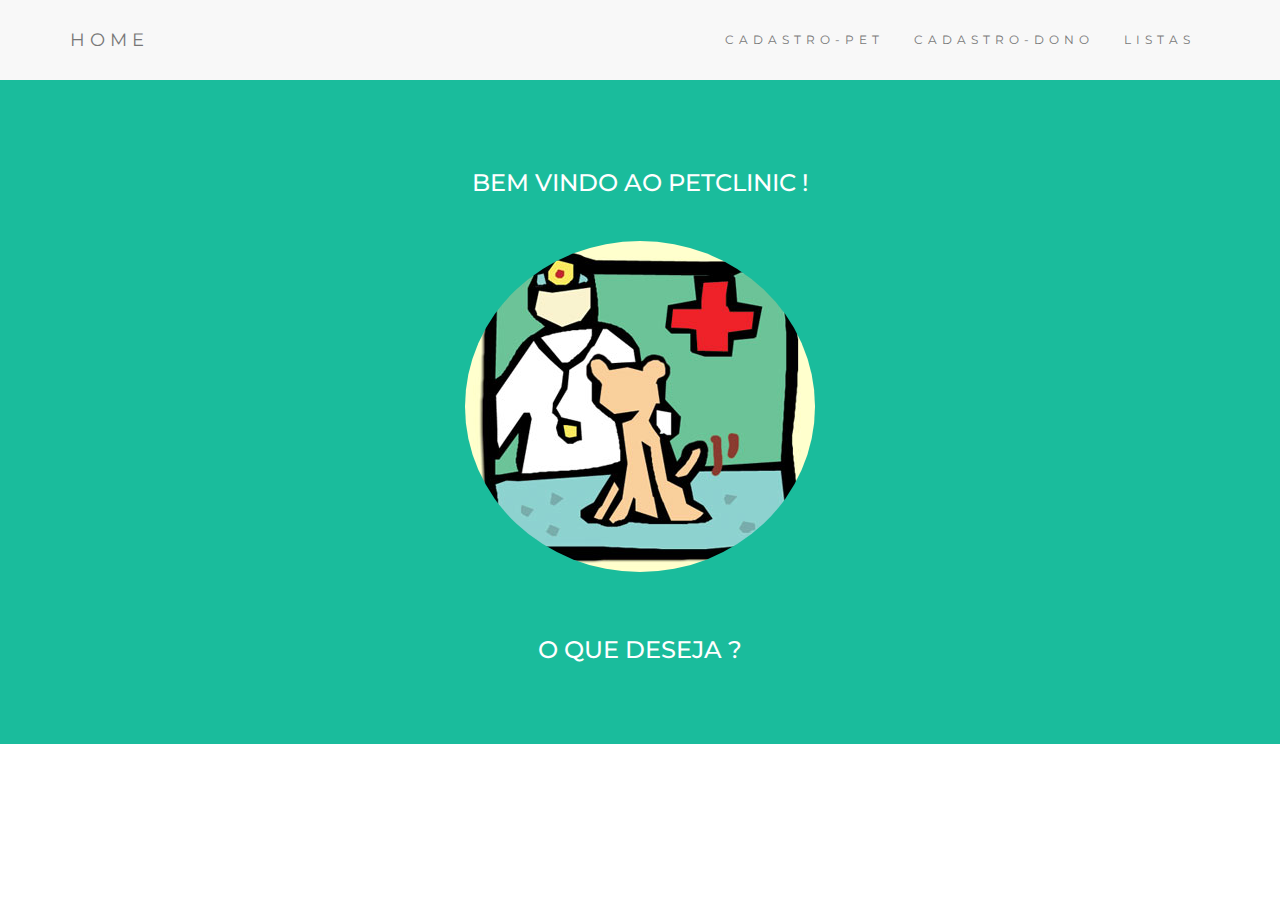
<file: petClinic-Web/index.html>
<!DOCTYPE html>
<html lang="en">
<head>

  <title>PetClinic</title>
  <meta charset="utf-8">
  <meta name="viewport" content="width=device-width, initial-scale=1">
  <link rel="stylesheet" href="https://maxcdn.bootstrapcdn.com/bootstrap/3.3.7/css/bootstrap.min.css">
	<link rel="stylesheet" href="view/css/app.css">
  <link href="https://fonts.googleapis.com/css?family=Montserrat" rel="stylesheet">
  <script src="js/controllers/addCtrl.js"></script>
  <script src="https://ajax.googleapis.com/ajax/libs/jquery/3.1.1/jquery.min.js"></script>
  <script src="https://maxcdn.bootstrapcdn.com/bootstrap/3.3.7/js/bootstrap.min.js"></script>

</head>
<body  ng-controller="addCtrl">

<nav class="navbar navbar-default">
  <div class="container">
    <div class="navbar-header">
      <button type="button" class="navbar-toggle" data-toggle="collapse" data-target="#myNavbar">
        <span class="icon-bar"></span>
        <span class="icon-bar"></span>
        <span class="icon-bar"></span>

      </button>
      <a class="navbar-brand" href="index.html">HOME</a>
    </div>
    <div class="collapse navbar-collapse" id="myNavbar">
      <ul class="nav navbar-nav navbar-right">
        <li><a href="view/cad-pet.html">CADASTRO-PET</a></li>
        <li><a href="view/cad-dono.html">CADASTRO-DONO</a></li>
        <li><a href="#">LISTAS</a></li>
      </ul>
    </div>
  </div>
</nav>


<div class="container-fluid bg-1 text-center">
  <h3 class="margin">BEM VINDO AO PETCLINIC !</h3>
  <img src="view/img/pet-img.jpg" class="img-responsive img-circle margin" style="display:inline" width="350" height="350">
  <h3>O QUE DESEJA ?</h3>
</div>


</body>
</html>
</file>
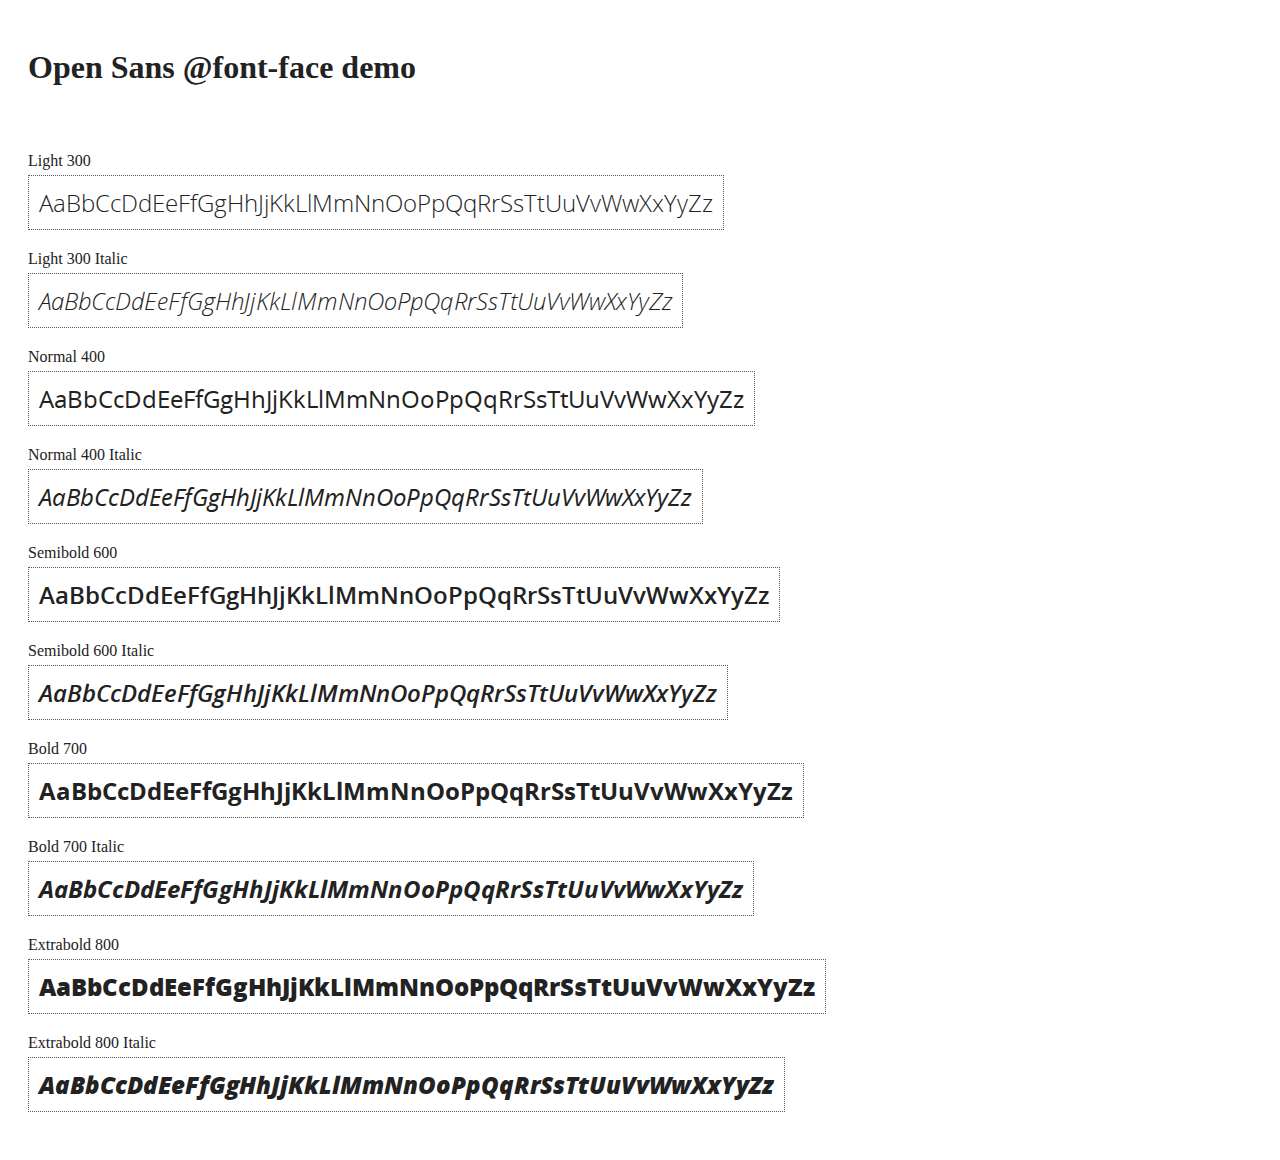
<file: petClinic-Web/angular-1.5.8/angular-1.5.8/docs/components/open-sans-fontface-1.0.4/index.html>
<!DOCTYPE html>
<html>
	<head>
		<title>Open Sans @font-face demo</title>
		<meta charset="UTF-8" />
		<link rel="stylesheet" href="open-sans.css" type="text/css" />
		<style>
		body {
			padding: 20px;
			color: #222;
			background: #fff;
		}

		span { display: block; }

		.font-demo {
			display: inline-block;
			margin: 5px 0 20px;
			padding: 10px;
			border: 1px dotted #555;
			font-family: 'Open Sans';
			font-size: 24px;
		}
		</style>
	</head>
	<body>
		<h1>Open Sans @font-face demo</h1>
		<div style="margin-bottom:20px">
			<iframe src="http://ghbtns.com/github-btn.html?user=FontFaceKit&amp;repo=open-sans&amp;type=watch&amp;count=true"
					style="width:110px;height:20px;border:0"></iframe>
			<iframe src="http://ghbtns.com/github-btn.html?user=FontFaceKit&amp;repo=open-sans&amp;type=fork&amp;count=true"
					style="width:95px;height:20px;border:0"></iframe>
		</div>

		<span>Light 300</span>
		<div class="font-demo" style="font-weight:300">
			AaBbCcDdEeFfGgHhJjKkLlMmNnOoPpQqRrSsTtUuVvWwXxYyZz
		</div>

		<span>Light 300 Italic</span>
		<div class="font-demo" style="font-weight:300;font-style:italic">
			AaBbCcDdEeFfGgHhJjKkLlMmNnOoPpQqRrSsTtUuVvWwXxYyZz
		</div>

		<span>Normal 400</span>
		<div class="font-demo">
			AaBbCcDdEeFfGgHhJjKkLlMmNnOoPpQqRrSsTtUuVvWwXxYyZz
		</div>

		<span>Normal 400 Italic</span>
		<div class="font-demo" style="font-style:italic">
			AaBbCcDdEeFfGgHhJjKkLlMmNnOoPpQqRrSsTtUuVvWwXxYyZz
		</div>

		<span>Semibold 600</span>
		<div class="font-demo" style="font-weight:600">
			AaBbCcDdEeFfGgHhJjKkLlMmNnOoPpQqRrSsTtUuVvWwXxYyZz
		</div>

		<span>Semibold 600 Italic</span>
		<div class="font-demo" style="font-weight:600;font-style:italic">
			AaBbCcDdEeFfGgHhJjKkLlMmNnOoPpQqRrSsTtUuVvWwXxYyZz
		</div>

		<span>Bold 700</span>
		<div class="font-demo" style="font-weight:700">
			AaBbCcDdEeFfGgHhJjKkLlMmNnOoPpQqRrSsTtUuVvWwXxYyZz
		</div>

		<span>Bold 700 Italic</span>
		<div class="font-demo" style="font-weight:700;font-style:italic">
			AaBbCcDdEeFfGgHhJjKkLlMmNnOoPpQqRrSsTtUuVvWwXxYyZz
		</div>

		<span>Extrabold 800</span>
		<div class="font-demo" style="font-weight:800">
			AaBbCcDdEeFfGgHhJjKkLlMmNnOoPpQqRrSsTtUuVvWwXxYyZz
		</div>

		<span>Extrabold 800 Italic</span>
		<div class="font-demo" style="font-weight:800;font-style:italic">
			AaBbCcDdEeFfGgHhJjKkLlMmNnOoPpQqRrSsTtUuVvWwXxYyZz
		</div>
	</body>
</html>
</file>
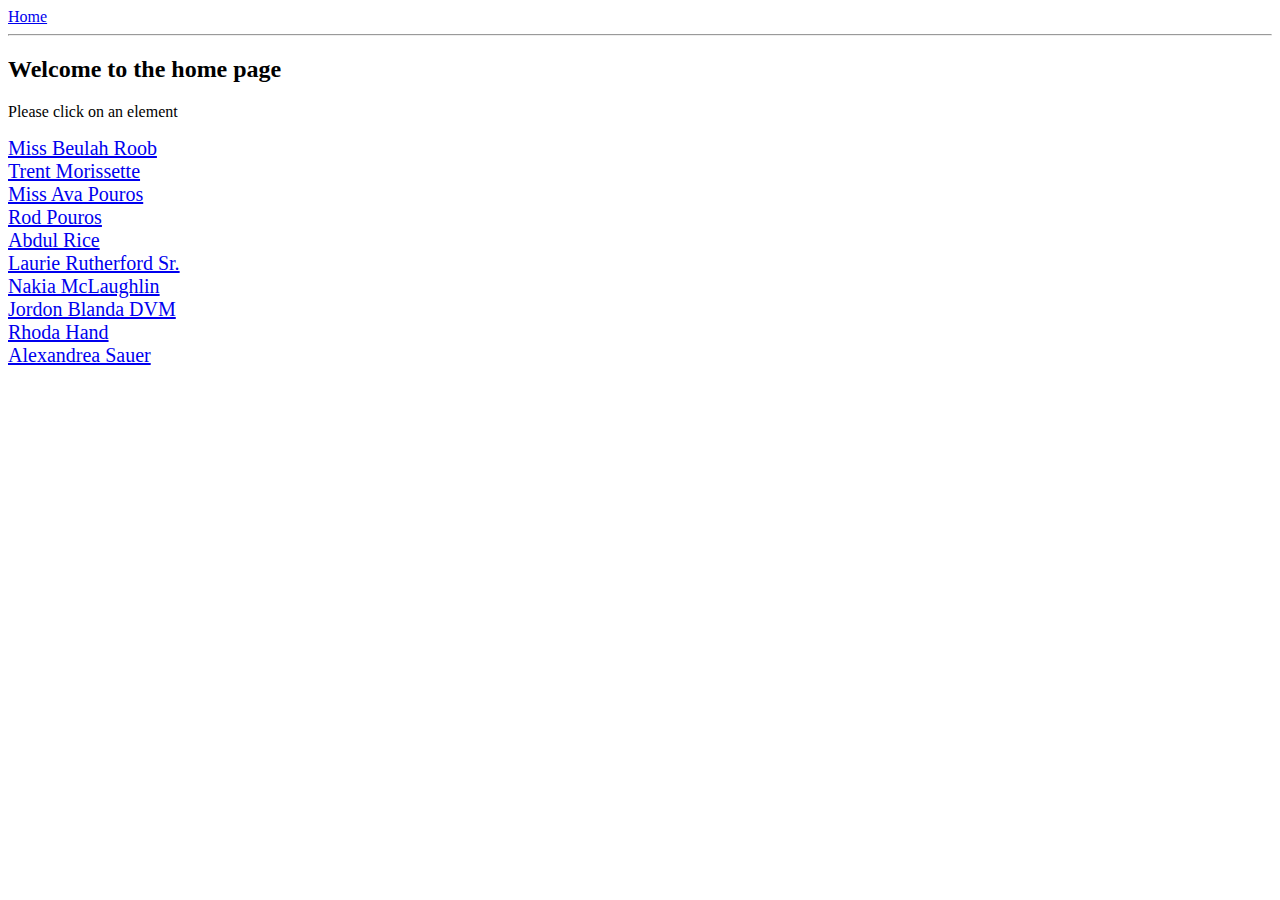
<file: petClinic-Web/angular-1.5.8/angular-1.5.8/docs/examples/example-anchoringExample/index.html>
<!doctype html>
<html lang="en">
<head>
  <meta charset="UTF-8">
  <title>Example - example-anchoringExample</title>
  <link href="animations.css" rel="stylesheet" type="text/css">
  

  <script src="../../../angular.min.js"></script>
  <script src="../../../angular-animate.js"></script>
  <script src="../../../angular-route.js"></script>
  <script src="script.js"></script>
  

  
</head>
<body ng-app="anchoringExample">
  <a href="#/">Home</a>
<hr />
<div class="view-container">
  <div ng-view class="view"></div>
</div>
</body>
</html>
</file>
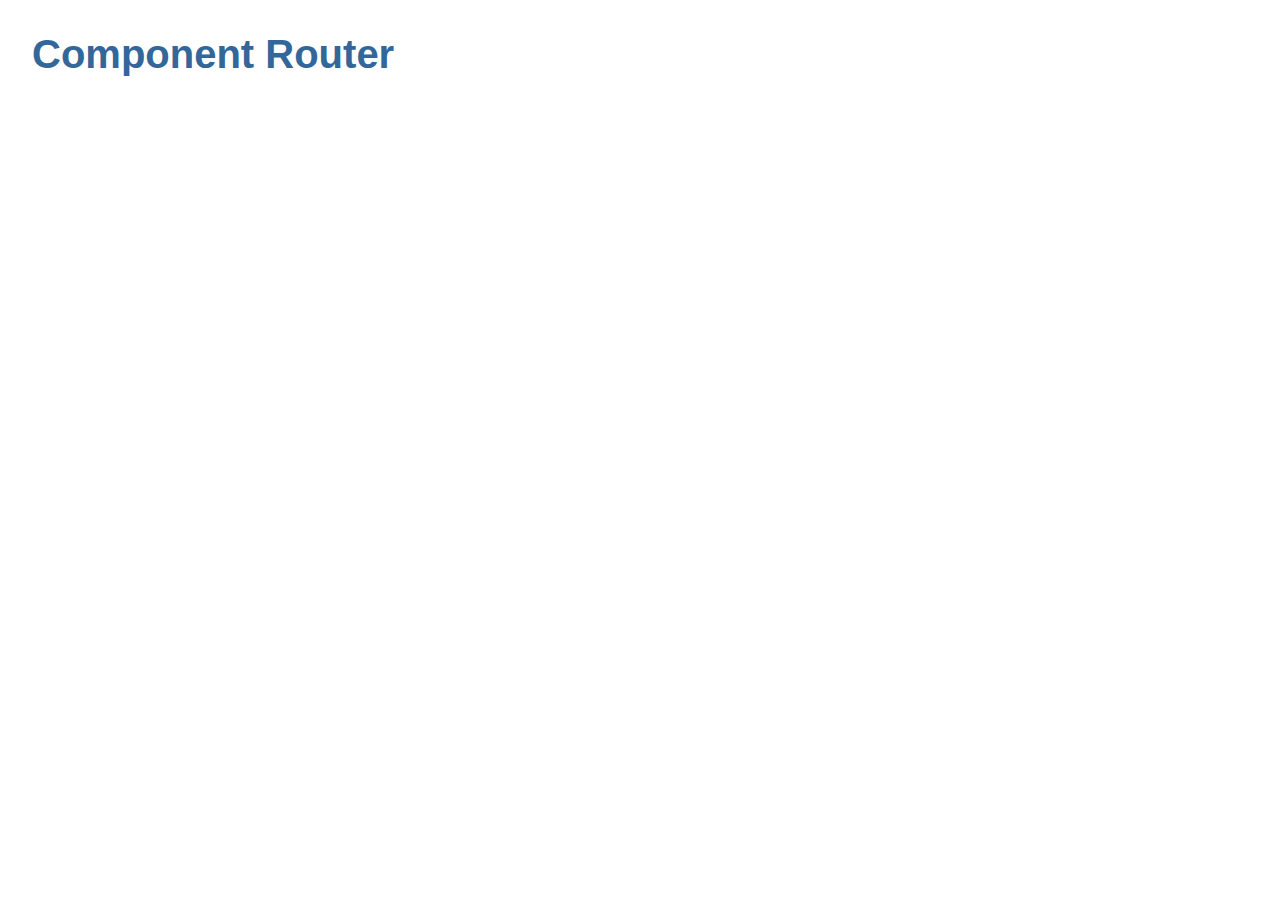
<file: petClinic-Web/angular-1.5.8/angular-1.5.8/docs/examples/example-componentRouter/index.html>
<!doctype html>
<html lang="en">
<head>
  <meta charset="UTF-8">
  <title>Example - example-componentRouter</title>
  <link href="styles.css" rel="stylesheet" type="text/css">
  

  <script src="../../../angular.min.js"></script>
  <script src="app.js"></script>
  <script src="heroes.js"></script>
  <script src="crisis.js"></script>
  <script src="dialog.js"></script>
  

  <script type="text/javascript">
    angular.element(document.getElementsByTagName('head')).append(angular.element('<base href="' + window.location.pathname + '" />'));
  </script>
</head>
<body ng-app="app">
  <h1 class="title">Component Router</h1>
<app></app>

<!-- Load up the router library - normally you might use npm and host it locally -->
<script src="https://npmcdn.com/@angular/router@0.2.0/angular1/angular_1_router.js"></script>
</body>
</html>
</file>
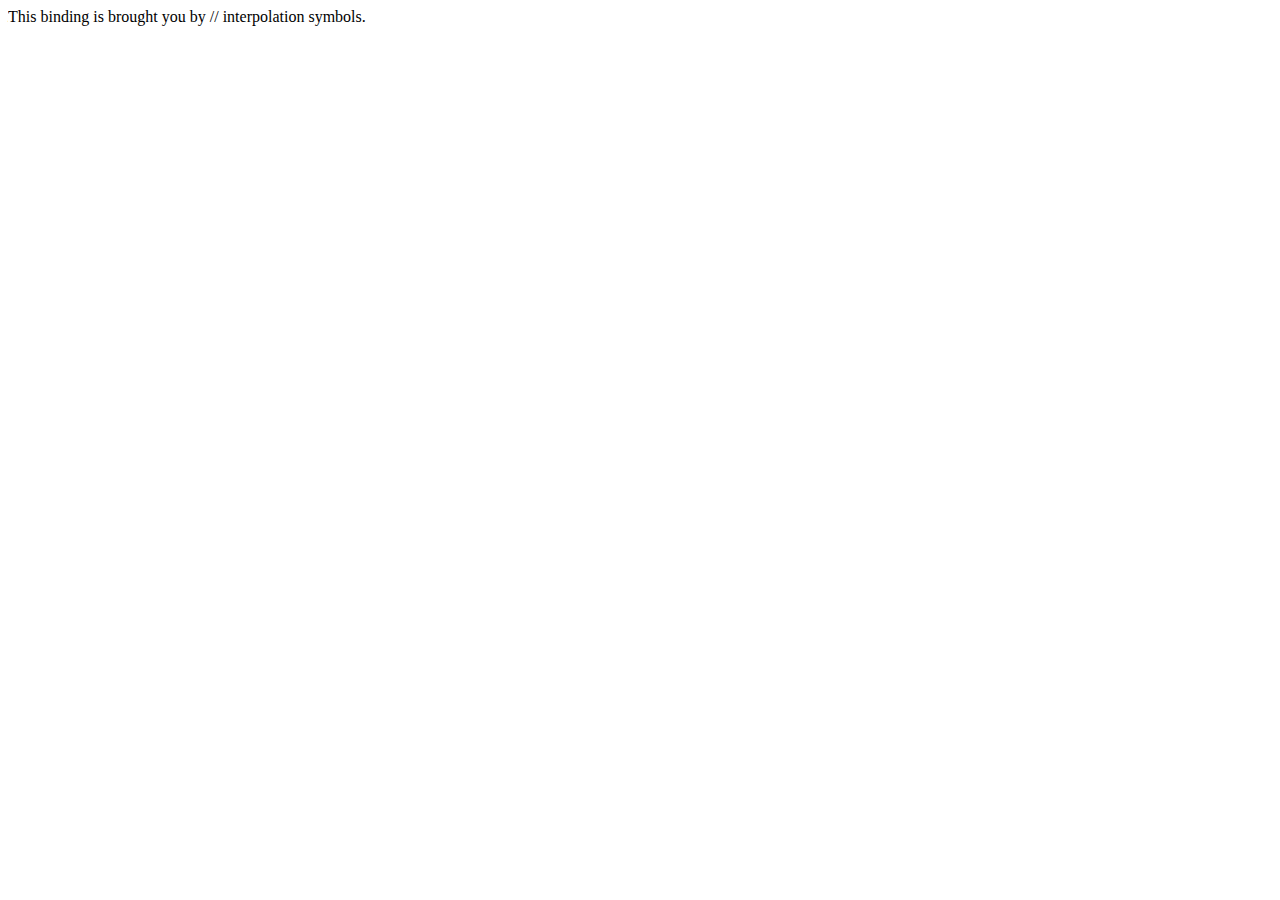
<file: petClinic-Web/angular-1.5.8/angular-1.5.8/docs/examples/example-custom-interpolation-markup/index.html>
<!doctype html>
<html lang="en">
<head>
  <meta charset="UTF-8">
  <title>Example - example-custom-interpolation-markup</title>
  

  <script src="../../../angular.min.js"></script>
  

  
</head>
<body ng-app="customInterpolationApp">
  <script>
  var customInterpolationApp = angular.module('customInterpolationApp', []);

  customInterpolationApp.config(function($interpolateProvider) {
    $interpolateProvider.startSymbol('//');
    $interpolateProvider.endSymbol('//');
  });


  customInterpolationApp.controller('DemoController', function() {
      this.label = "This binding is brought you by // interpolation symbols.";
  });
</script>
<div ng-controller="DemoController as demo">
    //demo.label//
</div>
</body>
</html>
</file>
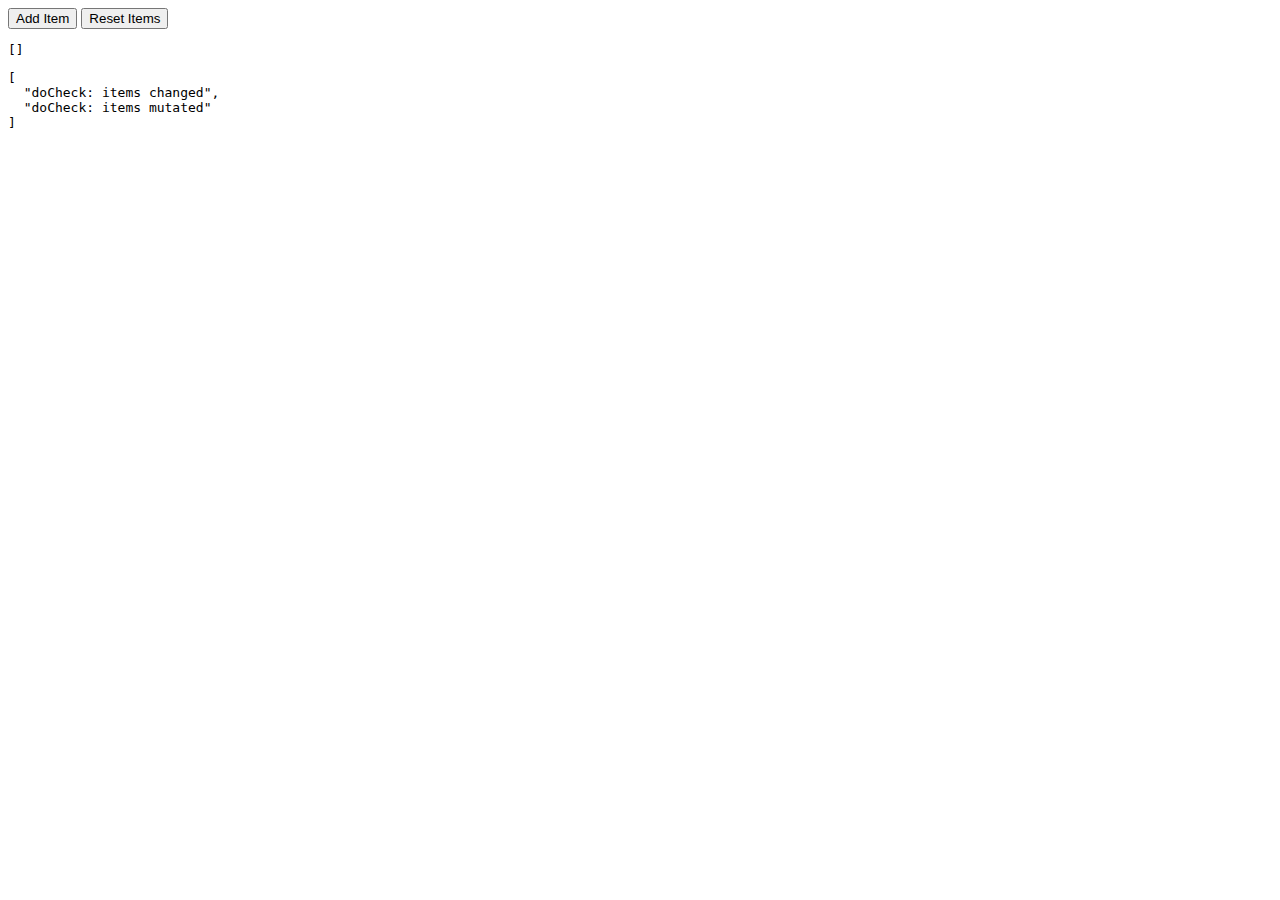
<file: petClinic-Web/angular-1.5.8/angular-1.5.8/docs/examples/example-doCheckArrayExample/index.html>
<!doctype html>
<html lang="en">
<head>
  <meta charset="UTF-8">
  <title>Example - example-doCheckArrayExample</title>
  

  <script src="../../../angular.min.js"></script>
  <script src="app.js"></script>
  

  
</head>
<body ng-app="do-check-module">
  <div ng-init="items = []">
  <button ng-click="items.push(items.length)">Add Item</button>
  <button ng-click="items = []">Reset Items</button>
  <pre>{{ items }}</pre>
  <test items="items"></test>
</div>
</body>
</html>
</file>
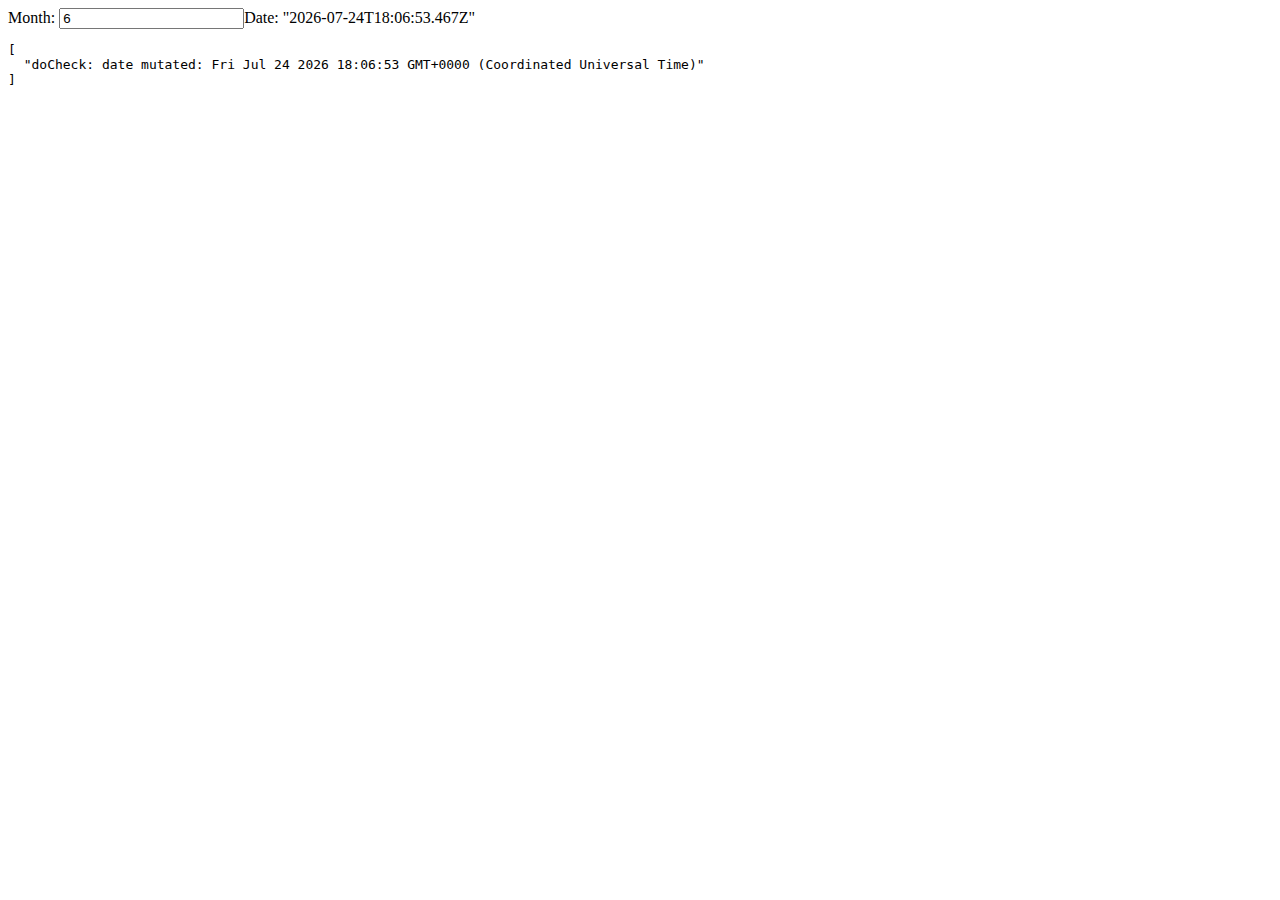
<file: petClinic-Web/angular-1.5.8/angular-1.5.8/docs/examples/example-doCheckDateExample/index.html>
<!doctype html>
<html lang="en">
<head>
  <meta charset="UTF-8">
  <title>Example - example-doCheckDateExample</title>
  

  <script src="../../../angular.min.js"></script>
  <script src="app.js"></script>
  

  
</head>
<body ng-app="do-check-module">
  <app></app>
</body>
</html>
</file>
<file: petClinic-Web/view/css/app.css>
.btn {
    padding: 10px 20px;
    background-color: #333;
    color: #f1f1f1;
    border-radius: 0;
    transition: .2s;
    margin-left: 89%;
}

.btn:hover, .btn:focus {
    border: 1px solid #333;
    background-color: #fff;
    color: #000;
  }
.form-control {
    border-radius: 0;
    margin-left: 50%;
  }

body {
    font: 20px Montserrat, sans-serif;
    line-height: 1.8;
    color: #f5f6f7;
}
p {font-size: 16px;}
.margin {margin-bottom: 45px;}
.bg-1 {
    background-color: #1abc9c; /* Green */
    color: #ffffff;
}
.bg-2 {
    background-color: #474e5d; /* Dark Blue */
    color: #ffffff;
}
.bg-3 {
    background-color: #ffffff; /* White */
    color: #555555;
}
.bg-4 {
    background-color: #2f2f2f; /* Black Gray */
    color: #fff;
}
.container-fluid {
    padding-top: 70px;
    padding-bottom: 70px;
}
.navbar {
    padding-top: 15px;
    padding-bottom: 15px;
    border: 0;
    border-radius: 0;
    margin-bottom: 0;
    font-size: 12px;
    letter-spacing: 5px;
}
.navbar-nav  li a:hover {
    color: #1abc9c !important;
}
</file>
<file: petClinic-Web/angular-1.5.8/angular-1.5.8/docs/components/open-sans-fontface-1.0.4/open-sans.css>
/* Open Sans @font-face kit */

/* BEGIN Light */
@font-face {
  font-family: 'Open Sans';
  src: url('fonts/Light/OpenSans-Light.eot');
  src: url('fonts/Light/OpenSans-Light.eot?#iefix') format('embedded-opentype'),
       url('fonts/Light/OpenSans-Light.woff') format('woff'),
       url('fonts/Light/OpenSans-Light.ttf') format('truetype'),
       url('fonts/Light/OpenSans-Light.svg#OpenSansLight') format('svg');
  font-weight: 300;
  font-style: normal;
}
/* END Light */

/* BEGIN Light Italic */
@font-face {
  font-family: 'Open Sans';
  src: url('fonts/LightItalic/OpenSans-LightItalic.eot');
  src: url('fonts/LightItalic/OpenSans-LightItalic.eot?#iefix') format('embedded-opentype'),
       url('fonts/LightItalic/OpenSans-LightItalic.woff') format('woff'),
       url('fonts/LightItalic/OpenSans-LightItalic.ttf') format('truetype'),
       url('fonts/LightItalic/OpenSans-LightItalic.svg#OpenSansLightItalic') format('svg');
  font-weight: 300;
  font-style: italic;
}
/* END Light Italic */

/* BEGIN Regular */
@font-face {
  font-family: 'Open Sans';
  src: url('fonts/Regular/OpenSans-Regular.eot');
  src: url('fonts/Regular/OpenSans-Regular.eot?#iefix') format('embedded-opentype'),
       url('fonts/Regular/OpenSans-Regular.woff') format('woff'),
       url('fonts/Regular/OpenSans-Regular.ttf') format('truetype'),
       url('fonts/Regular/OpenSans-Regular.svg#OpenSansRegular') format('svg');
  font-weight: normal;
  font-style: normal;
}
/* END Regular */

/* BEGIN Italic */
@font-face {
  font-family: 'Open Sans';
  src: url('fonts/Italic/OpenSans-Italic.eot');
  src: url('fonts/Italic/OpenSans-Italic.eot?#iefix') format('embedded-opentype'),
       url('fonts/Italic/OpenSans-Italic.woff') format('woff'),
       url('fonts/Italic/OpenSans-Italic.ttf') format('truetype'),
       url('fonts/Italic/OpenSans-Italic.svg#OpenSansItalic') format('svg');
  font-weight: normal;
  font-style: italic;
}
/* END Italic */

/* BEGIN Semibold */
@font-face {
  font-family: 'Open Sans';
  src: url('fonts/Semibold/OpenSans-Semibold.eot');
  src: url('fonts/Semibold/OpenSans-Semibold.eot?#iefix') format('embedded-opentype'),
       url('fonts/Semibold/OpenSans-Semibold.woff') format('woff'),
       url('fonts/Semibold/OpenSans-Semibold.ttf') format('truetype'),
       url('fonts/Semibold/OpenSans-Semibold.svg#OpenSansSemibold') format('svg');
  font-weight: 600;
  font-style: normal;
}
/* END Semibold */

/* BEGIN Semibold Italic */
@font-face {
  font-family: 'Open Sans';
  src: url('fonts/SemiboldItalic/OpenSans-SemiboldItalic.eot');
  src: url('fonts/SemiboldItalic/OpenSans-SemiboldItalic.eot?#iefix') format('embedded-opentype'),
       url('fonts/SemiboldItalic/OpenSans-SemiboldItalic.woff') format('woff'),
       url('fonts/SemiboldItalic/OpenSans-SemiboldItalic.ttf') format('truetype'),
       url('fonts/SemiboldItalic/OpenSans-SemiboldItalic.svg#OpenSansSemiboldItalic') format('svg');
  font-weight: 600;
  font-style: italic;
}
/* END Semibold Italic */

/* BEGIN Bold */
@font-face {
  font-family: 'Open Sans';
  src: url('fonts/Bold/OpenSans-Bold.eot');
  src: url('fonts/Bold/OpenSans-Bold.eot?#iefix') format('embedded-opentype'),
       url('fonts/Bold/OpenSans-Bold.woff') format('woff'),
       url('fonts/Bold/OpenSans-Bold.ttf') format('truetype'),
       url('fonts/Bold/OpenSans-Bold.svg#OpenSansBold') format('svg');
  font-weight: bold;
  font-style: normal;
}
/* END Bold */

/* BEGIN Bold Italic */
@font-face {
  font-family: 'Open Sans';
  src: url('fonts/BoldItalic/OpenSans-BoldItalic.eot');
  src: url('fonts/BoldItalic/OpenSans-BoldItalic.eot?#iefix') format('embedded-opentype'),
       url('fonts/BoldItalic/OpenSans-BoldItalic.woff') format('woff'),
       url('fonts/BoldItalic/OpenSans-BoldItalic.ttf') format('truetype'),
       url('fonts/BoldItalic/OpenSans-BoldItalic.svg#OpenSansBoldItalic') format('svg');
  font-weight: bold;
  font-style: italic;
}
/* END Bold Italic */

/* BEGIN Extrabold */
@font-face {
  font-family: 'Open Sans';
  src: url('fonts/ExtraBold/OpenSans-ExtraBold.eot');
  src: url('fonts/ExtraBold/OpenSans-ExtraBold.eot?#iefix') format('embedded-opentype'),
       url('fonts/ExtraBold/OpenSans-ExtraBold.woff') format('woff'),
       url('fonts/ExtraBold/OpenSans-ExtraBold.ttf') format('truetype'),
       url('fonts/ExtraBold/OpenSans-ExtraBold.svg#OpenSansExtrabold') format('svg');
  font-weight: 800;
  font-style: normal;
}
/* END Extrabold */

/* BEGIN Extrabold Italic */
@font-face {
  font-family: 'Open Sans';
  src: url('fonts/ExtraBoldItalic/OpenSans-ExtraBoldItalic.eot');
  src: url('fonts/ExtraBoldItalic/OpenSans-ExtraBoldItalic.eot?#iefix') format('embedded-opentype'),
       url('fonts/ExtraBoldItalic/OpenSans-ExtraBoldItalic.woff') format('woff'),
       url('fonts/ExtraBoldItalic/OpenSans-ExtraBoldItalic.ttf') format('truetype'),
       url('fonts/ExtraBoldItalic/OpenSans-ExtraBoldItalic.svg#OpenSansExtraboldItalic') format('svg');
  font-weight: 800;
  font-style: italic;
}
/* END Extrabold Italic */
</file>
<file: petClinic-Web/angular-1.5.8/angular-1.5.8/docs/examples/example-componentRouter/styles.css>
h1 {color: #369; font-family: Arial, Helvetica, sans-serif; font-size: 250%;}
h2 { color: #369; font-family: Arial, Helvetica, sans-serif;  }
h3 { color: #444; font-weight: lighter; }
body { margin: 2em; }
body, input[text], button { color: #888; font-family: Cambria, Georgia; }
button {padding: 0.2em; font-size: 14px}

ul {list-style-type: none; margin-left: 1em; padding: 0; width: 20em;}

li { cursor: pointer; position: relative; left: 0; transition: all 0.2s ease; }
li:hover {color: #369; background-color: #EEE; left: .2em;}

/* route-link anchor tags */
a {padding: 5px; text-decoration: none; font-family: Arial, Helvetica, sans-serif; }
a:visited, a:link {color: #444;}
a:hover {color: white; background-color: #1171a3; }
a.router-link-active {color: white; background-color: #52b9e9; }

.selected { background-color: #EEE; color: #369; }

.badge {
  font-size: small;
  color: white;
  padding: 0.1em 0.7em;
  background-color: #369;
  line-height: 1em;
  position: relative;
  left: -1px;
  top: -1px;
}

crisis-detail input {
  width: 20em;
}
</file>
<file: petClinic-Web/angular-1.5.8/angular-1.5.8/docs/examples/example-anchoringExample/animations.css>
.record {
  display:block;
  font-size:20px;
}
.profile {
  background:black;
  color:white;
  font-size:100px;
}
.view-container {
  position:relative;
}
.view-container > .view.ng-animate {
  position:absolute;
  top:0;
  left:0;
  width:100%;
  min-height:500px;
}
.view.ng-enter, .view.ng-leave,
.record.ng-anchor {
  transition:0.5s linear all;
}
.view.ng-enter {
  transform:translateX(100%);
}
.view.ng-enter.ng-enter-active, .view.ng-leave {
  transform:translateX(0%);
}
.view.ng-leave.ng-leave-active {
  transform:translateX(-100%);
}
.record.ng-anchor-out {
  background:red;
}
</file>
